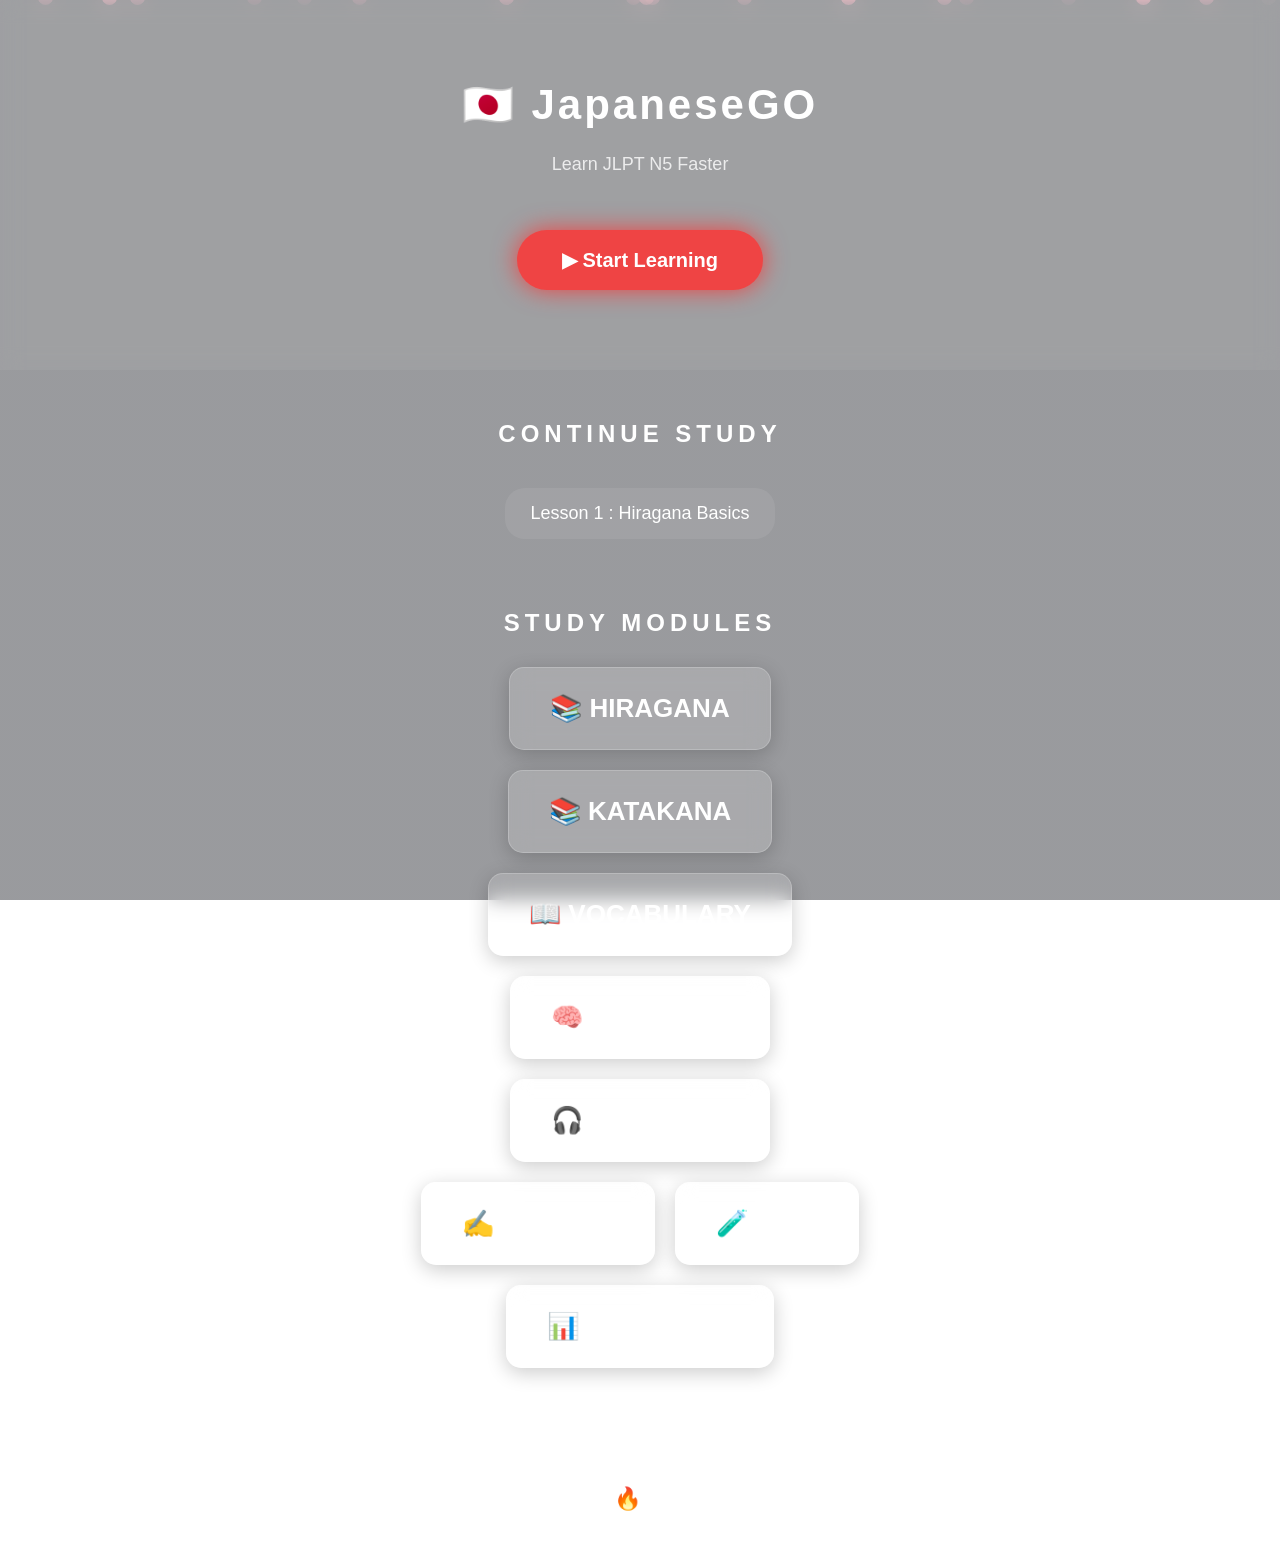
<file: index.html>
<!DOCTYPE html>
<html>
  <head>
<title>JapaneseGO</title>
<link rel="stylesheet" href="style.css">
</head>
<body>
  
 <div class="sakura-container">
<span style="left:10%; animation-delay:0s;"></span>
<span style="left:30%; animation-delay:2s;"></span>
<span style="left:50%; animation-delay:4s;"></span>
<span style="left:70%; animation-delay:1s;"></span>
<span style="left:90%; animation-delay:3s;"></span>
 </div>
  
<header class="hero">
<h1>🇯🇵 JapaneseGO</h1>
<p>Learn JLPT N5 Faster</p>

<a href="hiragana.html" class="start-btn">
▶ Start Learning
</a>
</header>
<h2 class="section-title">CONTINUE STUDY</h2>

<div class="continue">
Lesson 1 : Hiragana Basics
</div>
<h2 class="section-title">STUDY MODULES</h2>
<div class="modules">
<a href="hiragana.html" class="card">📚 HIRAGANA</a>
<a href="katakana.html" class="card">📚 KATAKANA</a>

<a href="vocabulary.html" class="card">📖 VOCABULARY</a>
<a href="grammar.html" class="card">🧠 GRAMMAR</a>

<a href="listening.html" class="card">🎧 LISTENING</a>
<a href="writing.html" class="card">✍ WRITING</a>

<a href="quiz.html" class="card">🧪 QUIZ</a>
<a href="progress.html" class="card">📊 PROGRESS</a>

</div>

<h2 class="section-title">YOUR PROGRESS</h2>

<div class="progress">

XP: <span id="xp">0</span> | 🔥 Streak: 3

<div class="xp-bar">
<div id="xp-fill"></div>
</div>

</div>
</div>
<script src="script.js"></script>

<script>

let xp = localStorage.getItem("xp") || 0

document.getElementById("xp").innerText = xp

let percent = (xp % 100)

document.getElementById("xp-fill").style.width = percent + "%"

function flip(card){
card.classList.toggle("flipped")
}

const sakuraContainer = document.querySelector(".sakura-container")

for(let i=0;i<20;i++){

let sakura=document.createElement("div")
sakura.classList.add("sakura")

sakura.style.left=Math.random()*100+"vw"
sakura.style.animationDuration=(5+Math.random()*5)+"s"
sakura.style.opacity=Math.random()

sakuraContainer.appendChild(sakura)

}

</script>

</body>
</html>
</file>
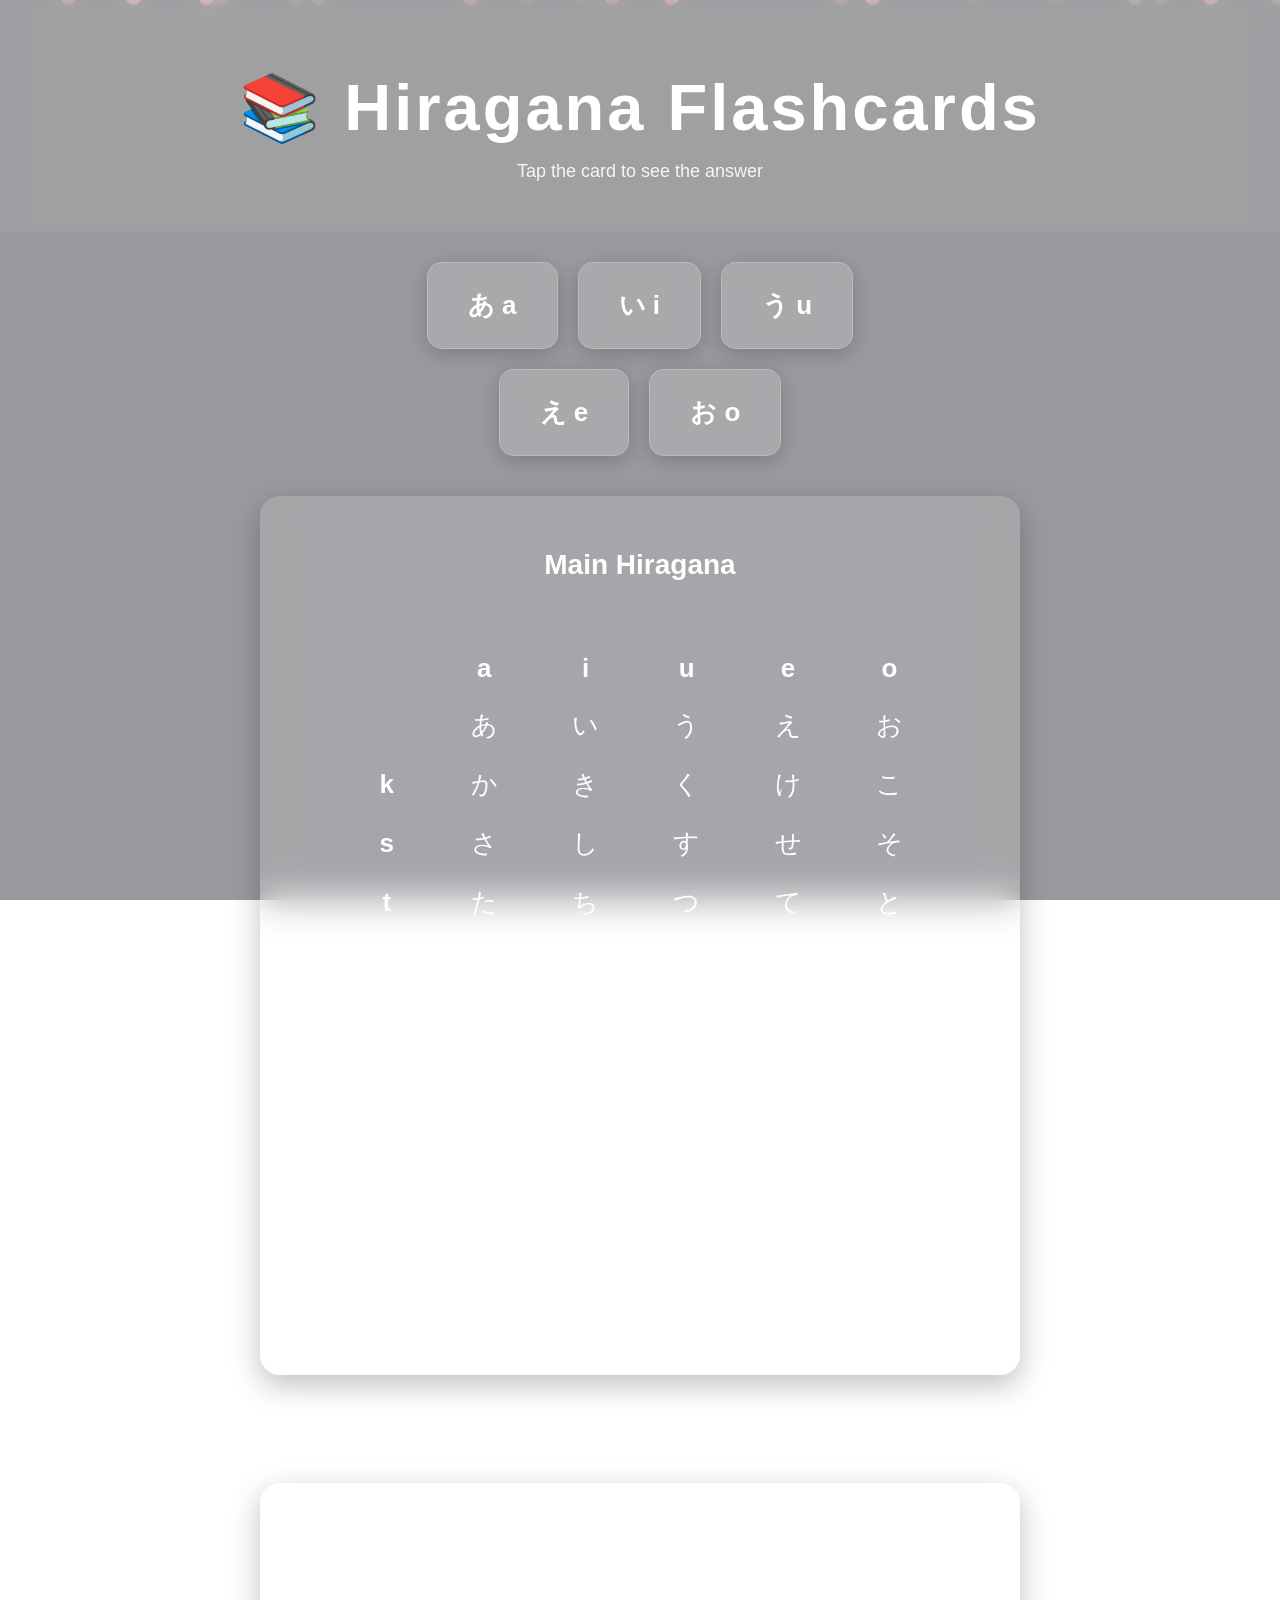
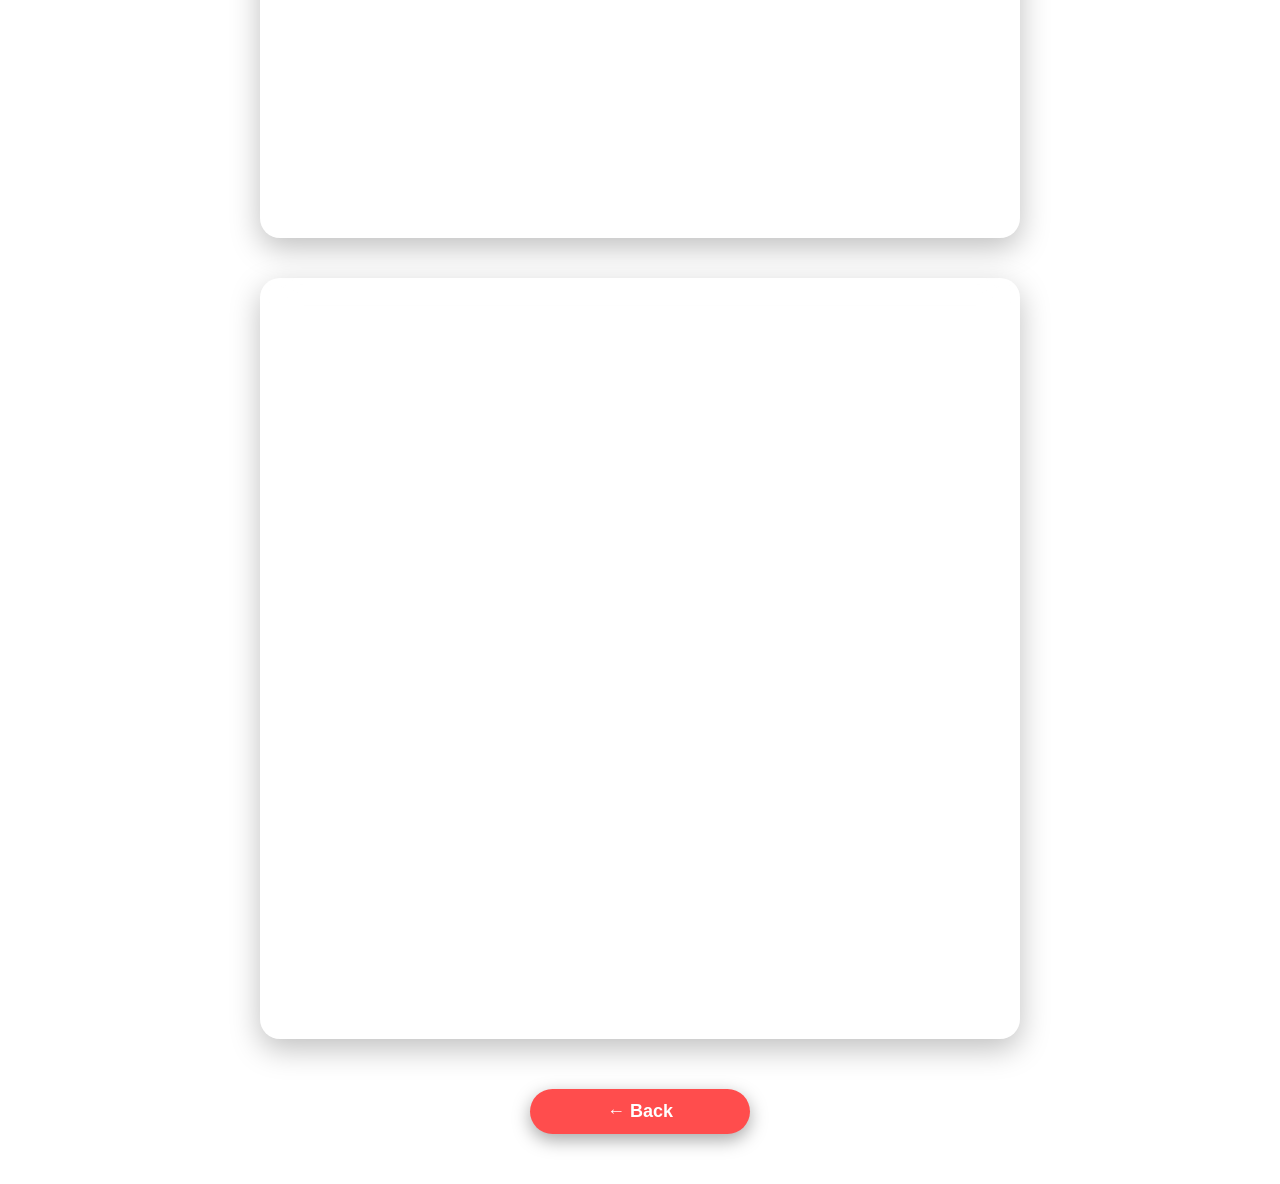
<file: hiragana.html>
<!DOCTYPE html>
<html>

<head>
<title>Hiragana Flashcards</title>
<link rel="stylesheet" href="style.css">
</head>

<body>

<div class="sakura-container">
<span style="left:10%; animation-delay:0s;"></span>
<span style="left:30%; animation-delay:2s;"></span>
<span style="left:50%; animation-delay:4s;"></span>
<span style="left:70%; animation-delay:1s;"></span>
<span style="left:90%; animation-delay:3s;"></span>
</div>

<header>

<h1>📚 Hiragana Flashcards</h1>
<p>Tap the card to see the answer</p>

</header>
<div class="modules">
<div class="card" onclick="flip(this)">
<span class="front">あ</span>
<span class="back">a</span>
</div><div class="card" onclick="flip(this)">
<span class="front">い</span>
<span class="back">i</span>
</div><div class="card" onclick="flip(this)">
<span class="front">う</span>
<span class="back">u</span>
</div><div class="card" onclick="flip(this)">
<span class="front">え</span>
<span class="back">e</span>
</div><div class="card" onclick="flip(this)">
<span class="front">お</span>
<span class="back">o</span>
</div>

</div>
<div class="hiragana-table">

<h2>Main Hiragana</h2>

<table>

<tr>
<th></th>
<th>a</th>
<th>i</th>
<th>u</th>
<th>e</th>
<th>o</th>
</tr>

<tr>
<th></th>
<td>あ</td>
<td>い</td>
<td>う</td>
<td>え</td>
<td>お</td>
</tr>

<tr>
<th>k</th>
<td>か</td>
<td>き</td>
<td>く</td>
<td>け</td>
<td>こ</td>
</tr>

<tr>
<th>s</th>
<td>さ</td>
<td>し</td>
<td>す</td>
<td>せ</td>
<td>そ</td>
</tr>

<tr>
<th>t</th>
<td>た</td>
<td>ち</td>
<td>つ</td>
<td>て</td>
<td>と</td>
</tr>

<tr>
<th>n</th>
<td>な</td>
<td>に</td>
<td>ぬ</td>
<td>ね</td>
<td>の</td>
</tr>

<tr>
<th>h</th>
<td>は</td>
<td>ひ</td>
<td>ふ</td>
<td>へ</td>
<td>ほ</td>
</tr>

<tr>
<th>m</th>
<td>ま</td>
<td>み</td>
<td>む</td>
<td>め</td>
<td>も</td>
</tr>

<tr>
<th>y</th>
<td>や</td>
<td></td>
<td>ゆ</td>
<td></td>
<td>よ</td>
</tr>

<tr>
<th>r</th>
<td>ら</td>
<td>り</td>
<td>る</td>
<td>れ</td>
<td>ろ</td>
</tr>

<tr>
<th>w</th>
<td>わ</td>
<td></td>
<td></td>
<td></td>
<td>を</td>
</tr>

</tr>
<th>n</th>
<td>ん</td>
</tr>
 
</table>
 </div>

<h2>Dakuten / Handakuten</h2>
 
<div class="hiragana-table">
 
<table>
  </div>
<tr>
<th>g</th>
<td>が</td>
<td>ぎ</td>
<td>ぐ</td>
<td>げ</td>
<td>ご</td>
</tr>

<tr>
<th>z</th>
<td>ざ</td>
<td>じ</td>
<td>ず</td>
<td>ぜ</td>
<td>ぞ</td>
</tr>

<tr>
<th>d</th>
<td>だ</td>
<td>ぢ</td>
<td>づ</td>
<td>で</td>
<td>ど</td>
</tr>

<tr>
<th>b</th>
<td>ば</td>
<td>び</td>
<td>ぶ</td>
<td>べ</td>
<td>ぼ</td>
</tr>

<tr>
<th>p</th>
<td>ぱ</td>
<td>ぴ</td>
<td>ぷ</td>
<td>ぺ</td>
<td>ぽ</td>
</tr>

</table>
  </div>

<div class="hiragana-table">

<h2>Combination (Yōon)</h2>

<table>
 </div>
<tr>
<th></th>
<th>ya</th>
<th>yu</th>
<th>yo</th>
</tr>

<tr>
<th>k</th>
<td>きゃ</td>
<td>きゅ</td>
<td>きょ</td>
</tr>

<tr>
<th>g</th>
<td>ぎゃ</td>
<td>ぎゅ</td>
<td>ぎょ</td>
</tr>

<tr>
<th>s</th>
<td>しゃ</td>
<td>しゅ</td>
<td>しょ</td>
</tr>

<tr>
<th>j</th>
<td>じゃ</td>
<td>じゅ</td>
<td>じょ</td>
</tr>

<tr>
<th>t</th>
<td>ちゃ</td>
<td>ちゅ</td>
<td>ちょ</td>
</tr>

<tr>
<th>n</th>
<td>にゃ</td>
<td>にゅ</td>
<td>にょ</td>
</tr>

<tr>
<th>h</th>
<td>ひゃ</td>
<td>ひゅ</td>
<td>ひょ</td>
</tr>

<tr>
<th>m</th>
<td>みゃ</td>
<td>みゅ</td>
<td>みょ</td>
</tr>

<tr>
<th>r</th>
<td>りゃ</td>
<td>りゅ</td>
<td>りょ</td>
</tr>

</table>

  </div>
<a href="index.html" class="back-btn">← Back</a>
 
<script>

document.querySelectorAll("td").forEach(cell => {

cell.addEventListener("click", () => {

let kana = cell.textContent.trim()

if(kana !== ""){

let speech = new SpeechSynthesisUtterance(kana)

speech.lang = "ja-JP"

speech.rate = 0.9

speech.pitch = 1

speechSynthesis.speak(speech)

}

})

})

const sakuraContainer = document.querySelector(".sakura-container");

for(let i=0;i<20;i++){

let sakura=document.createElement("div");
sakura.classList.add("sakura");

sakura.style.left=Math.random()*100+"vw";
sakura.style.animationDuration = (5 + Math.random()*5) + "s";
sakura.style.opacity = Math.random();
 
sakuraContainer.appendChild(sakura);

}

 </script>
 
</body>
</html>
</file>
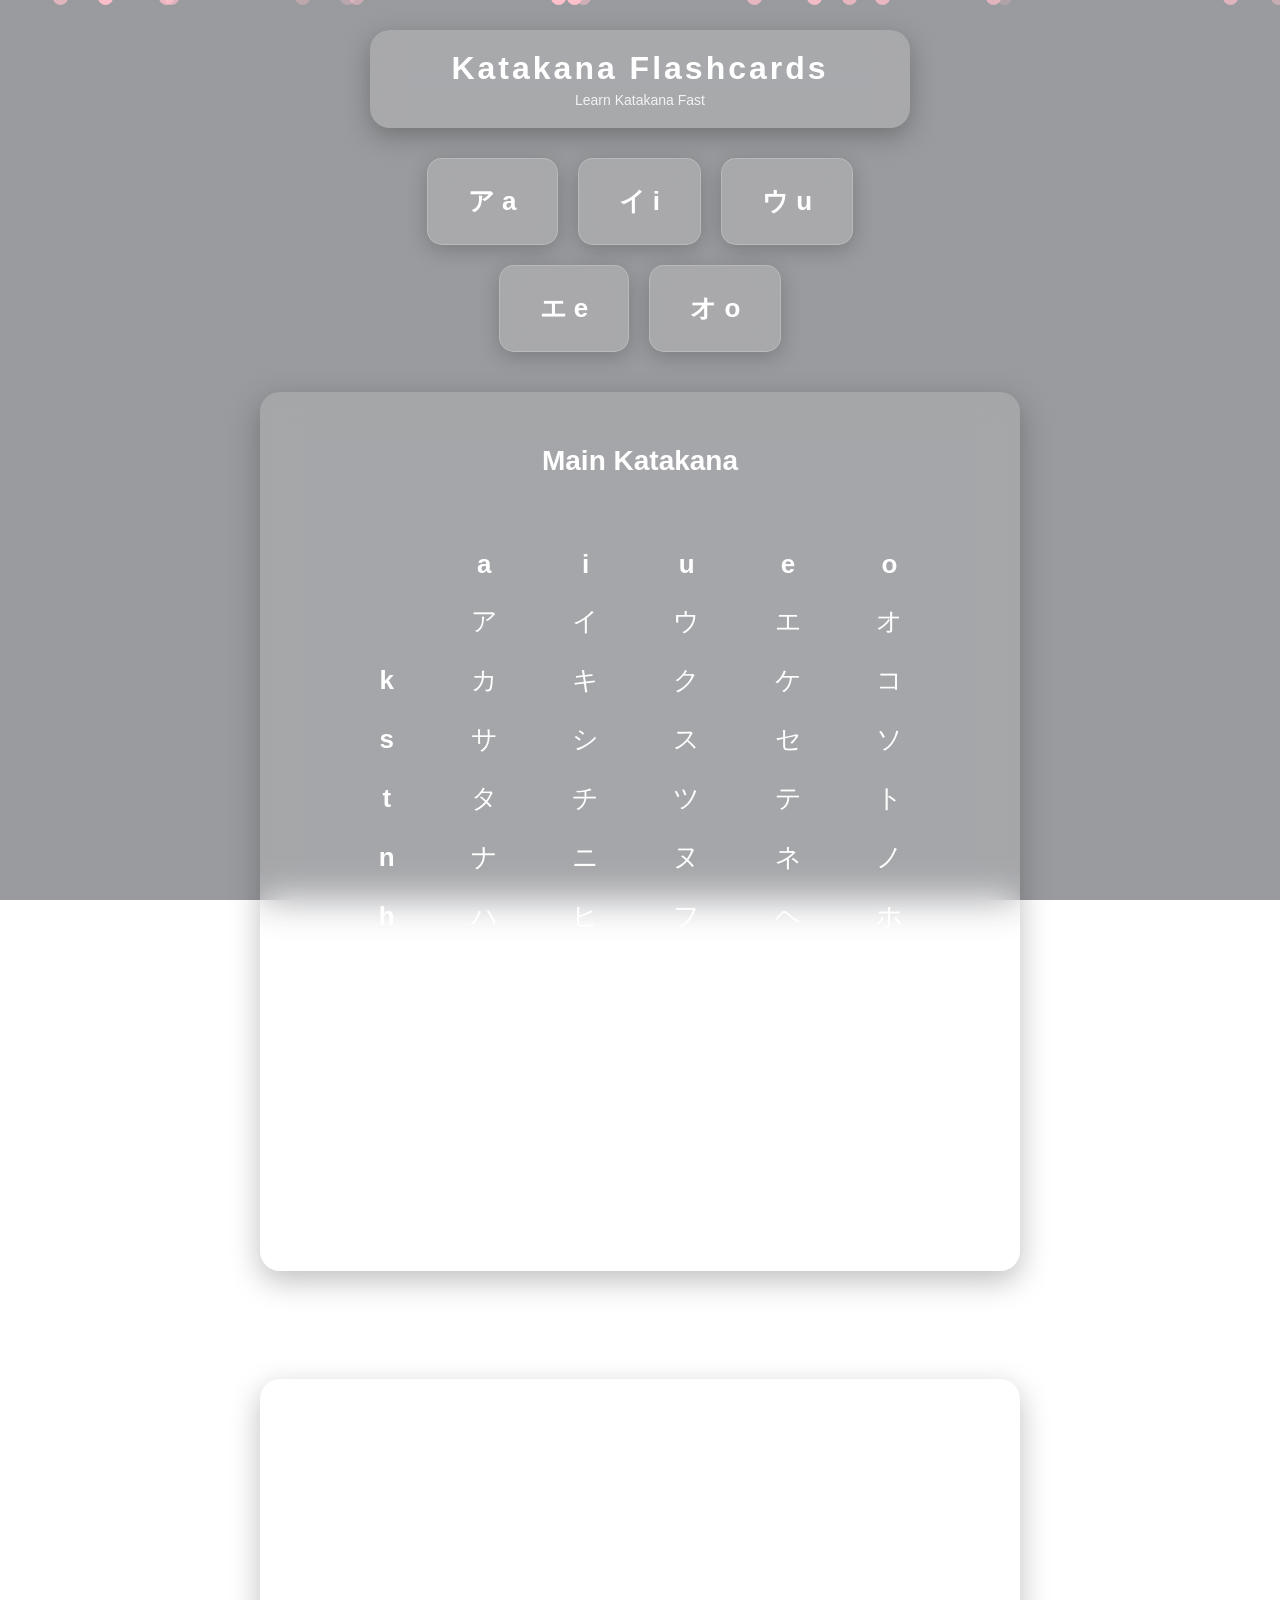
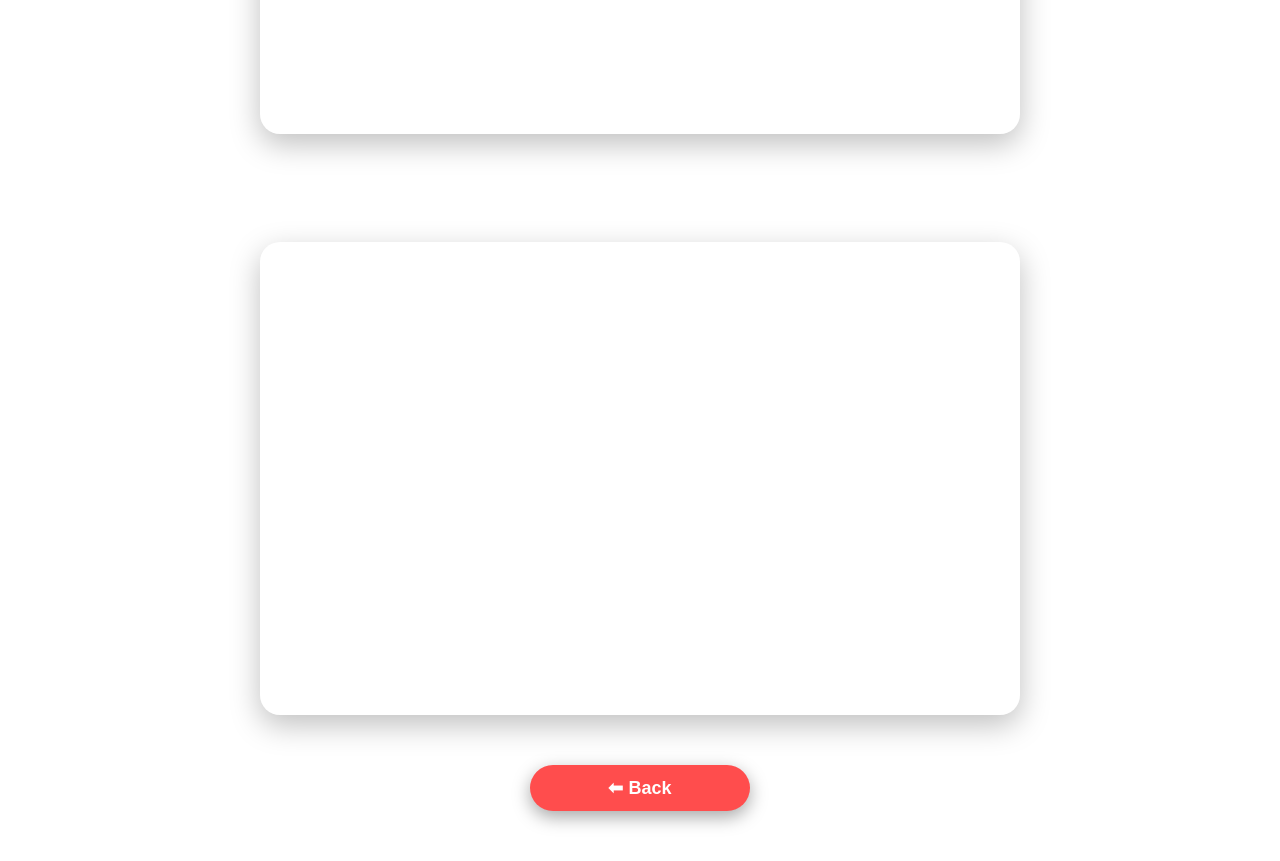
<file: katakana.html>
<!DOCTYPE html>
<html>

<head>
<title>Katakana Flashcards</title>
<link rel="stylesheet" href="style.css">
</head>

<body>
  
<div class="sakura-container">
<span style="left:10%; animation-delay:0s;"></span>
<span style="left:30%; animation-delay:2s;"></span>
<span style="left:50%; animation-delay:4s;"></span>
<span style="left:70%; animation-delay:1s;"></span>
<span style="left:90%; animation-delay:3s;"></span>
</div>
  
<div class="page-title">
<h1>Katakana Flashcards</h1>
<p>Learn Katakana Fast</p>
</div>
<div class="modules">

<div class="card" onclick="flip(this)">
<span class="front">ア</span>
<span class="back">a</span>
</div>

<div class="card" onclick="flip(this)">
<span class="front">イ</span>
<span class="back">i</span>
</div>

<div class="card" onclick="flip(this)">
<span class="front">ウ</span>
<span class="back">u</span>
</div>

<div class="card" onclick="flip(this)">
<span class="front">エ</span>
<span class="back">e</span>
</div>

<div class="card" onclick="flip(this)">
<span class="front">オ</span>
<span class="back">o</span>
</div>

</div>

</div>
<div class="hiragana-table">

<h2>Main Katakana</h2>

<table>
  
<tr>
<th></th>
<th>a</th>
<th>i</th>
<th>u</th>
<th>e</th>
<th>o</th>
</tr>
  
<tr>
<th></th>
<td onclick="playSound('ア')">ア</td>
<td onclick="playSound('イ')">イ</td>
<td onclick="playSound('ウ')">ウ</td>
<td onclick="playSound('エ')">エ</td>
<td onclick="playSound('オ')">オ</td>
</tr>
  
<tr>
<th>k</th>
<td onclick="playSound('カ')">カ</td>
<td onclick="playSound('キ')">キ</td>
<td onclick="playSound('ク')">ク</td>
<td onclick="playSound('ケ')">ケ</td>
<td onclick="playSound('コ')">コ</td>
</tr>

<tr>
<th>s</th>
<td onclick="playSound('サ')">サ</td>
<td onclick="playSound('シ')">シ</td>
<td onclick="playSound('ス')">ス</td>
<td onclick="playSound('セ')">セ</td>
<td onclick="playSound('ソ')">ソ</td>
</tr>

<tr>
<th>t</th>
<td onclick="playSound('タ')">タ</td>
<td onclick="playSound('チ')">チ</td>
<td onclick="playSound('ツ')">ツ</td>
<td onclick="playSound('テ')">テ</td>
<td onclick="playSound('ト')">ト</td>
</tr>

<tr>
<th>n</th>
<td onclick="playSound('ナ')">ナ</td>
<td onclick="playSound('ニ')">ニ</td>
<td onclick="playSound('ヌ')">ヌ</td>
<td onclick="playSound('ネ')">ネ</td>
<td onclick="playSound('ノ')">ノ</td>
</tr>

<tr>
<th>h</th>
<td onclick="playSound('ハ')">ハ</td>
<td onclick="playSound('ヒ')">ヒ</td>
<td onclick="playSound('フ')">フ</td>
<td onclick="playSound('ヘ')">ヘ</td>
<td onclick="playSound('ホ')">ホ</td>
</tr>

<tr>
<th>m</th>
<td onclick="playSound('マ')">マ</td>
<td onclick="playSound('ミ')">ミ</td>
<td onclick="playSound('ム')">ム</td>
<td onclick="playSound('メ')">メ</td>
<td onclick="playSound('モ')">モ</td>
</tr>

<tr>
<th>y</th>
<td onclick="playSound('ヤ')">ヤ</td>
<td></td>
<td onclick="playSound('ユ')">ユ</td>
<td></td>
<td onclick="playSound('ヨ')">ヨ</td>
</tr>

<tr>
<th>r</th>
<td onclick="playSound('ラ')">ラ</td>
<td onclick="playSound('リ')">リ</td>
<td onclick="playSound('ル')">ル</td>
<td onclick="playSound('レ')">レ</td>
<td onclick="playSound('ロ')">ロ</td>
</tr>

<tr>
<th>w</th>
<td onclick="playSound('ワ')">ワ</td>
<td></td>
<td></td>
<td></td>
<td onclick="playSound('ヲ')">ヲ</td>
</tr>

<tr>
<th>n</th>
<td onclick="playSound('ン')">ン</td>
</tr>

</table>
  </div>
  
<h2>Dakuten / Handakuten</h2>

<div class="hiragana-table">

<table>

<tr>
<th>g</th>
<td onclick="playSound('ガ')">ガ</td>
<td onclick="playSound('ギ')">ギ</td>
<td onclick="playSound('グ')">グ</td>
<td onclick="playSound('ゲ')">ゲ</td>
<td onclick="playSound('ゴ')">ゴ</td>
</tr>

<tr>
<th>z</th>
<td onclick="playSound('ザ')">ザ</td>
<td onclick="playSound('ジ')">ジ</td>
<td onclick="playSound('ズ')">ズ</td>
<td onclick="playSound('ゼ')">ゼ</td>
<td onclick="playSound('ゾ')">ゾ</td>
</tr>

<tr>
<th>d</th>
<td onclick="playSound('ダ')">ダ</td>
<td onclick="playSound('ヂ')">ヂ</td>
<td onclick="playSound('ヅ')">ヅ</td>
<td onclick="playSound('デ')">デ</td>
<td onclick="playSound('ド')">ド</td>
</tr>

<tr>
<th>b</th>
<td onclick="playSound('バ')">バ</td>
<td onclick="playSound('ビ')">ビ</td>
<td onclick="playSound('ブ')">ブ</td>
<td onclick="playSound('ベ')">ベ</td>
<td onclick="playSound('ボ')">ボ</td>
</tr>

<tr>
<th>p</th>
<td onclick="playSound('パ')">パ</td>
<td onclick="playSound('ピ')">ピ</td>
<td onclick="playSound('プ')">プ</td>
<td onclick="playSound('ペ')">ペ</td>
<td onclick="playSound('ポ')">ポ</td>
</tr>

</table>
  </div>
  <h2>Combination (Yōon)</h2>

<div class="hiragana-table">

<table>

<tr>
<th>ky</th>
<td onclick="playSound('キャ')">キャ</td>
<td onclick="playSound('キュ')">キュ</td>
<td onclick="playSound('キョ')">キョ</td>
</tr>

<tr>
<th>sh</th>
<td onclick="playSound('シャ')">シャ</td>
<td onclick="playSound('シュ')">シュ</td>
<td onclick="playSound('ショ')">ショ</td>
</tr>

<tr>
<th>ch</th>
<td onclick="playSound('チャ')">チャ</td>
<td onclick="playSound('チュ')">チュ</td>
<td onclick="playSound('チョ')">チョ</td>
</tr>

<tr>
<th>ny</th>
<td onclick="playSound('ニャ')">ニャ</td>
<td onclick="playSound('ニュ')">ニュ</td>
<td onclick="playSound('ニョ')">ニョ</td>
</tr>

<tr>
<th>hy</th>
<td onclick="playSound('ヒャ')">ヒャ</td>
<td onclick="playSound('ヒュ')">ヒュ</td>
<td onclick="playSound('ヒョ')">ヒョ</td>
</tr>

<tr>
<th>my</th>
<td onclick="playSound('ミャ')">ミャ</td>
<td onclick="playSound('ミュ')">ミュ</td>
<td onclick="playSound('ミョ')">ミョ</td>
</tr>

<tr>
<th>ry</th>
<td onclick="playSound('リャ')">リャ</td>
<td onclick="playSound('リュ')">リュ</td>
<td onclick="playSound('リョ')">リョ</td>
</tr>

</table>
 </div>
  <div class="back-btn">
<a href="index.html">⬅ Back</a>
  </div>
  
<script>
function playSound(kana){

let msg = new SpeechSynthesisUtterance(kana)
msg.lang = "ja-JP"

let voices = speechSynthesis.getVoices()
msg.voice = voices.find(v => v.lang === "ja-JP")

speechSynthesis.cancel()
speechSynthesis.speak(msg)

 }

function flip(card){
card.classList.toggle("flipped")
}
  const sakuraContainer = document.querySelector(".sakura-container");

for(let i=0;i<20;i++){

let sakura=document.createElement("div");
sakura.classList.add("sakura");

sakura.style.left=Math.random()*100+"vw";
sakura.style.animationDuration=(5+Math.random()*5)+"s";
sakura.style.opacity=Math.random();

sakuraContainer.appendChild(sakura);

  }
</script>
</file>
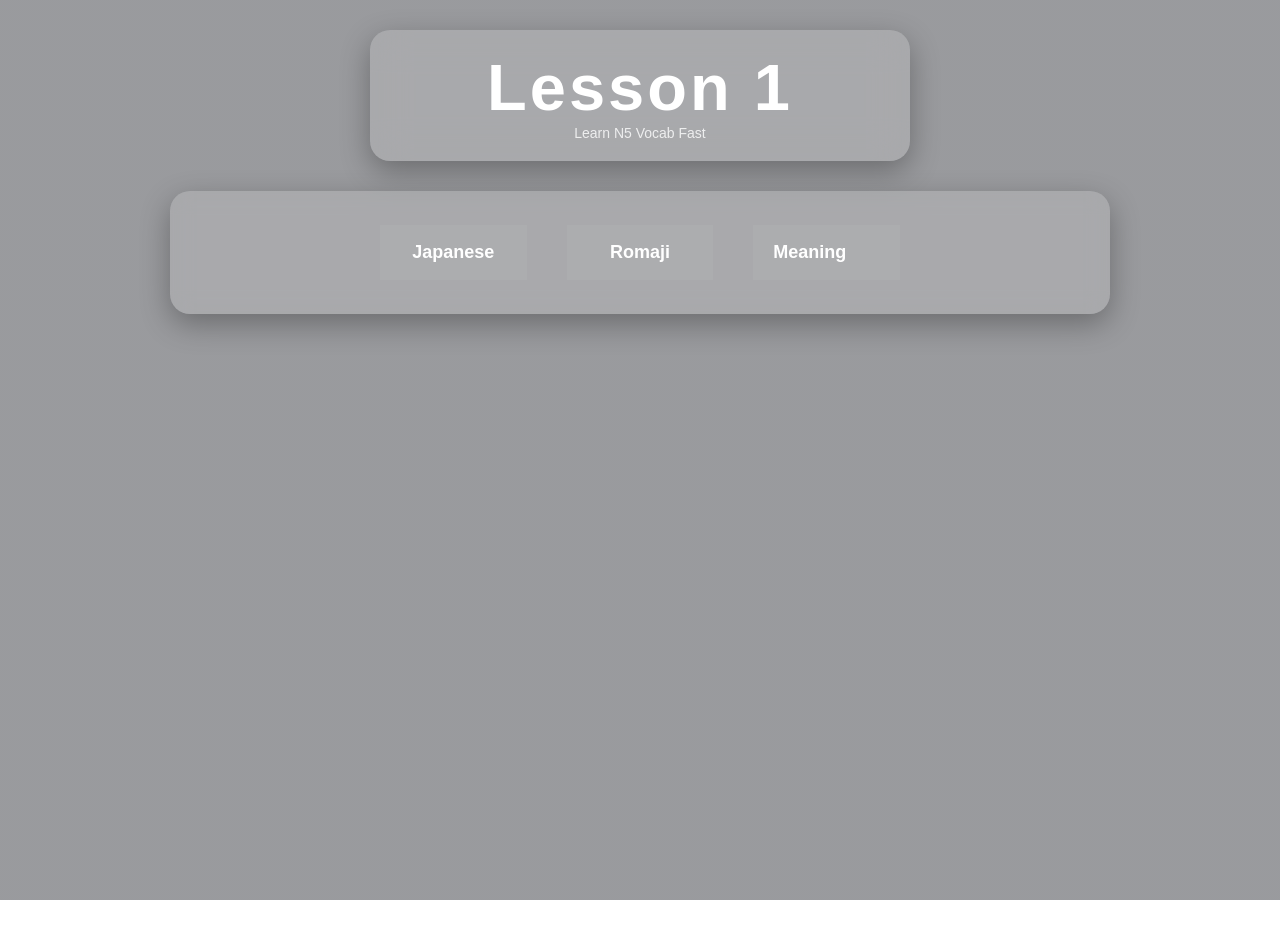
<file: lesson.html>
<!DOCTYPE html>
<html>

<head>
<title>Vocabulary Lesson</title>
<link rel="stylesheet" href="style.css">
</head>

<body>

<div class="lesson-header">
<h1 id="lesson-title">Lesson</h1>
<p>Learn N5 Vocab Fast</p>
</div>

<div class="vocab-container">

<table id="vocab-table">

<tr>
<th>Japanese</th>
<th>Romaji</th>
<th>Meaning</th>
</tr>
</table>

</div>

<script src="vocab.js"></script>

<script>

const params = new URLSearchParams(window.location.search)
const lessonName = params.get("lesson") || "lesson1"

document.getElementById("lesson-title").innerText =
lessonName.replace("lesson","Lesson ")

let lesson = vocabulary[lessonName]

if(!lesson){
console.error("Lesson not found:", lessonName)
lesson = {main:[],extra:[]}
}

const mainTable = document.getElementById("vocab-table")

;(lesson.main || []).forEach(word => {

let row = document.createElement("tr")

row.innerHTML = `
<td onclick="speak('${word.jp}')">${word.jp}</td>
<td>${word.romaji}</td>
<td>${word.en}</td>
`

mainTable.appendChild(row)

})

function speak(text){

let speech = new SpeechSynthesisUtterance(text)

speech.lang = "ja-JP"
speech.rate = 0.9

speechSynthesis.speak(speech)

}

</script>
</file>
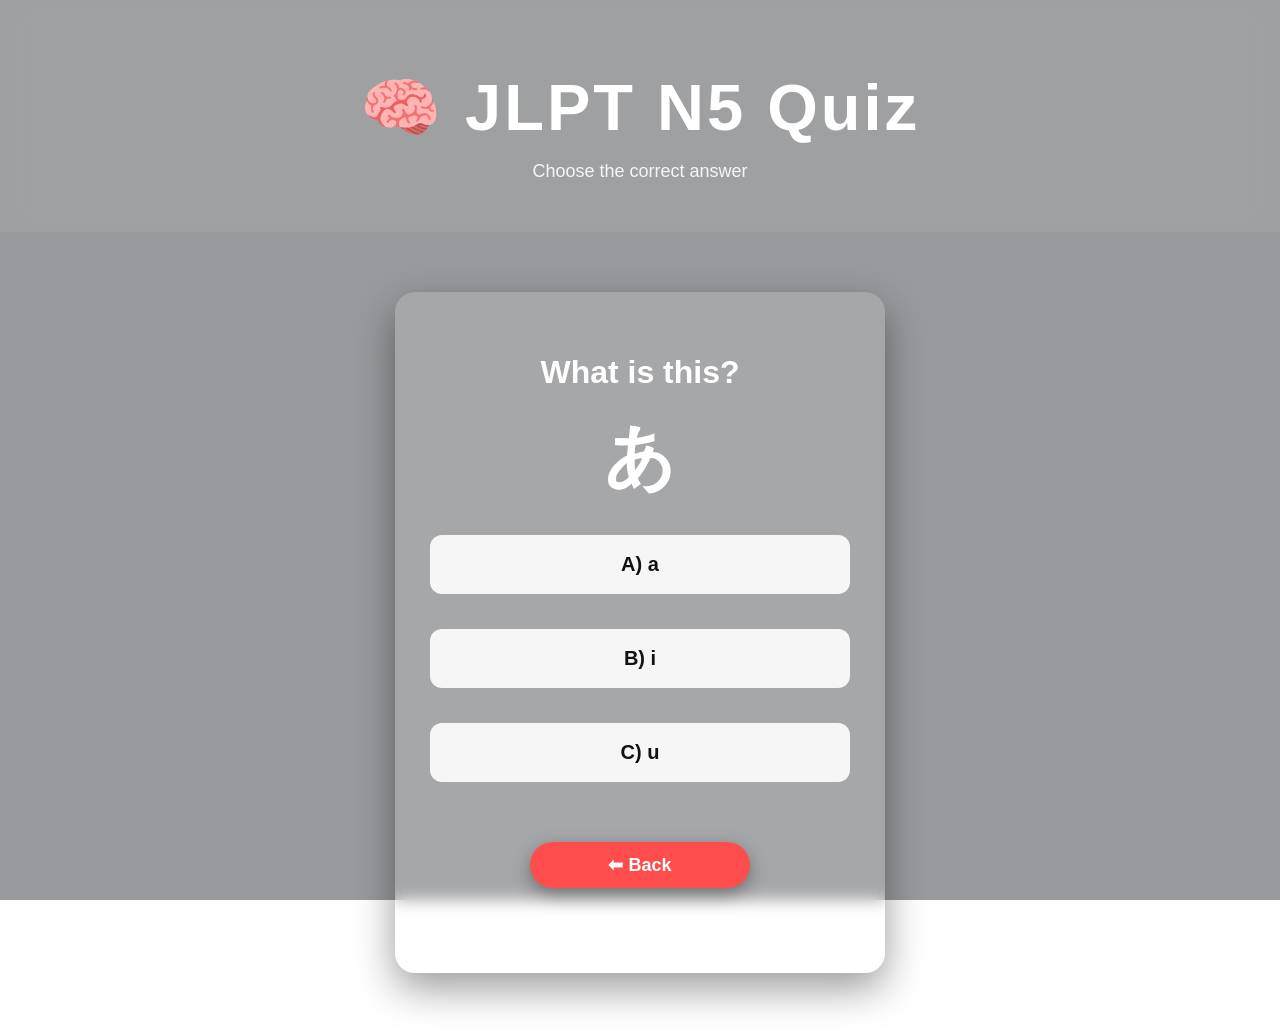
<file: quiz.html>
<!DOCTYPE html>
<html>

<head>
<title>Quiz - JapaneseGO</title>
<link rel="stylesheet" href="style.css">
</head>

<body>

<header>
<h1>🧠 JLPT N5 Quiz</h1>
<p>Choose the correct answer</p>
</header>

<div class="quiz-card">

<h2 id="question">What is this?</h2>

<div class="japanese">あ</div>

<div class="options">
<button onclick="checkAnswer('a')">A) a</button>
<button onclick="checkAnswer('i')">B) i</button>
<button onclick="checkAnswer('u')">C) u</button>
</div>

<p id="result"></p>

<a href="index.html" class="back-btn">⬅ Back</a>

</div>

<script>

let xp = 120

function checkAnswer(answer){

if(answer === "a"){
document.getElementById("result").innerHTML="✅ Correct! +10 XP"
xp += 10
}
else{
document.getElementById("result").innerHTML="❌ Wrong answer"
}

}

<script>

let xp = localStorage.getItem("xp") || 0
let questions = [
{
question:"What is this?",
japanese:"あ",
options:["a","i","u"],
correct:"a"
},
{
question:"What is this?",
japanese:"い",
options:["a","i","e"],
correct:"i"
},
{
question:"What is this?",
japanese:"う",
options:["o","u","a"],
correct:"u"
}
]

let current = 0

function loadQuestion(){

document.getElementById("question").innerText =
questions[current].question

document.querySelector(".japanese").innerText =
questions[current].japanese

let buttons = document.querySelectorAll(".options button")

buttons[0].innerText = "A) " + questions[current].options[0]
buttons[1].innerText = "B) " + questions[current].options[1]
buttons[2].innerText = "C) " + questions[current].options[2]

}

function checkAnswer(answer){

if(answer === questions[current].correct){
document.getElementById("result").innerHTML = "✅ Correct +10 XP"
xp += 10
localStorage.setItem("xp", xp)
}else{
document.getElementById("result").innerHTML = "❌ Wrong"
}

current++

if(current < questions.length){

setTimeout(()=>{
document.getElementById("result").innerHTML=""
loadQuestion()
},1000)

}else{

document.getElementById("question").innerHTML="Quiz Finished 🎉"
document.querySelector(".japanese").innerHTML=""
document.querySelector(".options").innerHTML="Score XP: "+xp

}

}

loadQuestion()

</script>

</body>
</html>
</file>
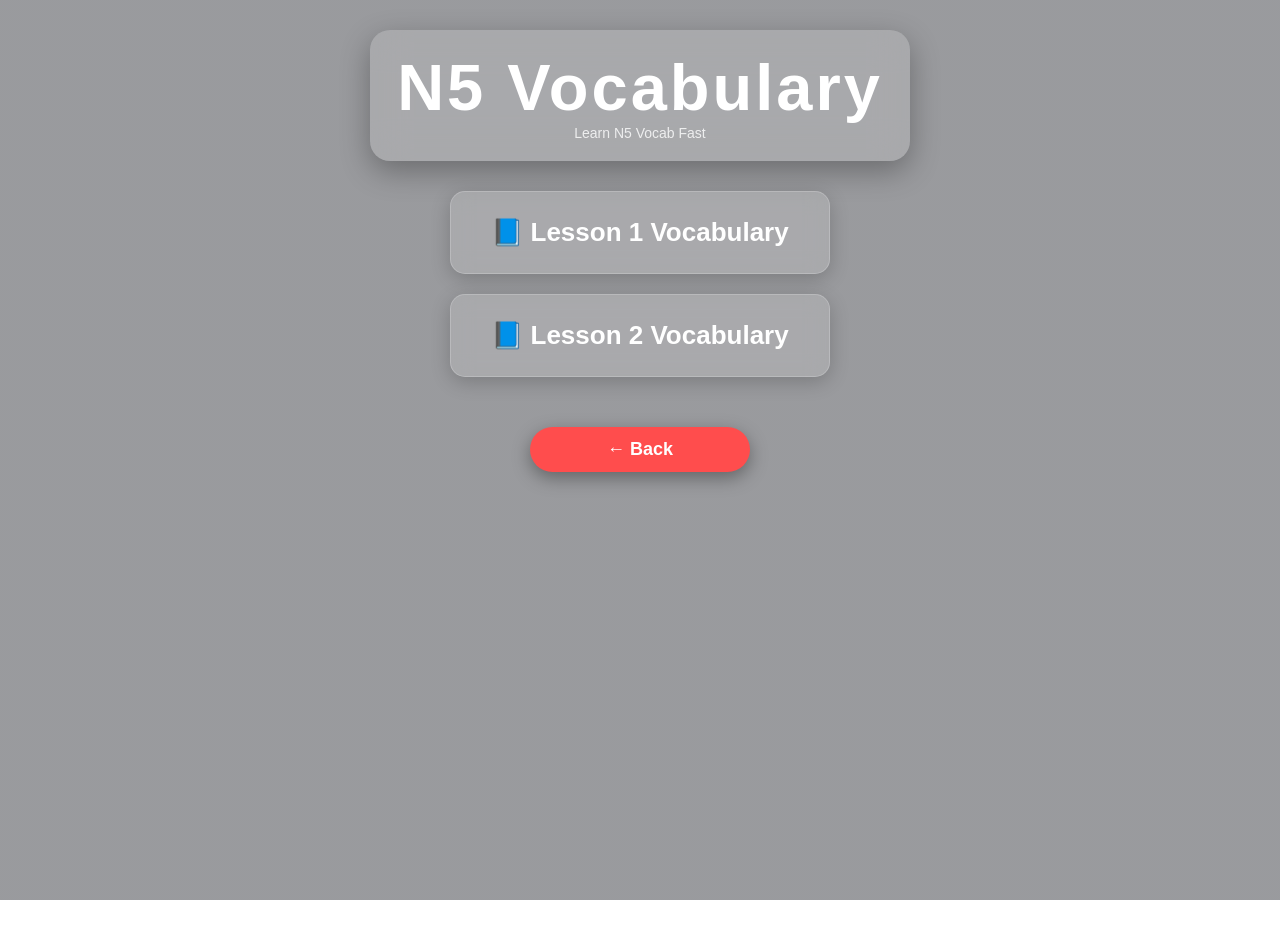
<file: vocabulary.html>
<!DOCTYPE html>
<html>

<head>
<title>N5 Vocabulary</title>
<link rel="stylesheet" href="style.css">
</head>

<body>

<div class="lesson-header">
<h1>N5 Vocabulary</h1>
<p>Learn N5 Vocab Fast</p>
</div>

<div class="modules">

<a href="lesson.html?lesson=lesson1" class="card">
📘 Lesson 1 Vocabulary
</a>
  
<a href="lesson.html?lesson=lesson2" class="card">
📘 Lesson 2 Vocabulary
</a>
  
</div>

<div class="back-btn">
<a href="index.html">← Back</a>
</div>
  
</body>
</html>
</file>
<file: style.css>
:root{

--bg-overlay: rgba(255,255,255,0.12);
--glass: rgba(255,255,255,0.15);
--text-color: white;

}
body{
margin:0;
font-family:Arial, sans-serif;
color:white;
text-align:center;

/* Japanese deep blue theme */
background:
background-image:url("https://images.unsplash.com/photo-1493976040374-85c8e12f0c0e");
background-size:cover;
background-position:center;
background-attachment:fixed;
  
min-height:100vh
}

body::before{
content:"";
position:fixed;
top:0;
left:0;
width:100%;
height:100%;
background:rgba(0,0,0,0.20);
z-index:-1;
}

/* Header */
header{
background:rgba(255,255,255,0.05);
backdrop-filter:blur(10px);
display:flex;
flex-direction:column;
align-items:center;
justify-content:center;
padding-top:70px;
padding-bottom:50px;
gap:15px;
}

h1{
font-size:65px;
letter-spacing:3px;
margin:0;
font-weight:700;
}

p{
font-size:18px;
opacity:0.9;
margin:0;
}

/* Start button */
.start-btn{
display:inline-block;
padding:18px 45px;
font-size:20px;
font-weight:bold;
background:#ef4444;
border-radius:40px;
color:white;
text-decoration:none;
box-shadow:0 0 25px #ef4444;
transition:0.3s;
margin-top:10px;
}

.start-btn:hover{
transform:scale(1.08);
box-shadow:0 0 40px #ef4444;
}

/* Section titles */
.section-title{
margin-top:50px;
font-size:24px;
letter-spacing:5px;
font-weight:bold;
}

/* Continue card */
.continue{
margin:20px auto;
font-size:18px;
}

/* Cards grid */
.modules{
display:grid;
grid-template-columns:repeat(2,220px);
justify-content:center;
gap:30px;
margin-top:70px;
}
/* Cards */
.card{
background:rgba(255,255,255,0.08);
padding:30px;
border-radius:20px;
font-size:20px;
font-weight:bold;
cursor:pointer;
backdrop-filter:blur(10px);
transition:0.3s;
box-shadow:0 10px 25px rgba(0,0,0,0.3);
transform:translateY(0);
}

.card:hover{
transform:translateY(-8px) scale(1.05);
background:#ef4444;
}

/* Progress */
.progress{
margin-top:40px;
font-size:22px;
font-weight:bold;
  }
.sakura{
position:fixed;
top:0;
left:0;
width:100%;
height:100%;
pointer-events:none;
overflow:hidden;
}

.sakura span{
position:absolute;
display:block;
width:15px;
height:15px;
background:pink;
border-radius:50%;
opacity:0.8;
animation:fall 10s linear infinite;
}

@keyframes fall{
0%{
transform:translateY(-100px) translateX(0);
}
100%{
transform:translateY(100vh) translateX(100px);
}
}
a{
text-decoration:none;
color:white;
  }
.continue{
background:rgba(255,255,255,0.08);
padding:15px 25px;
border-radius:20px;
display:inline-block;
margin-top:20px;
}
.back-btn{
display:block;
margin:50px auto;
width:160px;
text-align:center;
padding:15px;
border-radius:40px;
background:#ef4444;
color:white;
font-weight:bold;
font-size:18px;
box-shadow:0 0 25px #ef4444;
transition:0.3s;
}

.back-btn:hover{
transform:scale(1.1);
  }
.hero{
padding:80px 20px;
text-align:center;
}
body{
margin:0;
font-family:Arial, sans-serif;
color:white;
text-align:center;

background:
linear-gradient(rgba(2,6,23,0.25), rgba(2,6,23,0.25)),
url("https://images.unsplash.com/photo-1493976040374-85c8e12f0c0e");

background-size:cover;
background-position:center;
background-attachment:fixed;

min-height:100vh;
}

.hero h1{
font-size:42px;
margin-bottom:10px;
}

.hero p{
font-size:18px;
opacity:0.8;
margin-bottom:30px;
  }
#question{
font-size:32px;
font-weight:bold;
margin-bottom:20px;
}

#result{
font-size:20px;
font-weight:bold;
margin-top:15px;
}

.japanese{
font-size:70px;
font-weight:bold;
margin:20px 0;
  }
.quiz-card{
width:320px;
margin:40px auto;
padding:30px;

background:rgba(255,255,255,0.08);
backdrop-filter:blur(10px);

border-radius:20px;
box-shadow:0 10px 25px rgba(0,0,0,0.4);
}

#question{
font-size:32px;
font-weight:bold;
margin-bottom:20px;
}

.japanese{
font-size:70px;
font-weight:bold;
margin:20px 0;
}

.options button{
display:block;
width:100%;
margin:10px 0;
padding:14px;

border:none;
border-radius:12px;

font-size:18px;
font-weight:bold;

cursor:pointer;

background:rgba(255,255,255,0.15);
color:white;
}

.options button:hover{
background:#ef4444;
}

#result{
font-size:22px;
font-weight:bold;
margin-top:15px;
  }
.quiz-card{
width:90%;
max-width:420px;
margin:60px auto;
padding:35px;

background:rgba(255,255,255,0.12);
backdrop-filter:blur(8px);

border-radius:20px;
box-shadow:0 15px 40px rgba(0,0,0,0.4);

text-align:center;
}
.options{
display:flex;
flex-direction:column;
gap:15px;
}

.options button{
width:100%;
padding:18px;

font-size:20px;
font-weight:bold;

border:none;
border-radius:12px;

background:rgba(255,255,255,0.9);
color:#111;

cursor:pointer;
transition:0.2s;
}

.options button:hover{
background:#ef4444;
color:white;
  }
.xp-bar{
width:250px;
height:14px;
background:rgba(255,255,255,0.2);
border-radius:10px;
margin:10px auto;
overflow:hidden;
}

#xp-fill{
height:100%;
width:0%;
background:#22c55e;
border-radius:10px;
transition:width 0.5s;
}
.hiragana-table{
width:90%;
max-width:700px;
margin:40px auto;
padding:25px;

background: var(--glass);
backdrop-filter:blur(10px);

border-radius:20px;
box-shadow:0 10px 40px rgba(0,0,0,0.4);
}

.hiragana-table h2{
margin-bottom:20px;
font-size:28px;
}

.hiragana-table table{
width:100%;
border-collapse:collapse;
}

.hiragana-table th,
.hiragana-table td{
padding:12px;
font-size:26px;
text-align:center;
}

.hiragana-table{
width:90%;
max-width:700px;
margin:40px auto;
padding:30px;

background: rgba(255,255,255,0.12);

backdrop-filter: blur(10px);
-webkit-backdrop-filter: blur(10px);

border-radius:20px;

box-shadow:0 15px 40px rgba(0,0,0,0.35);
  }
.hiragana-table:first-of-type{
background: rgba(0,0,0,0.35);
}
.hiragana-table:first-of-type{
background: rgba(0,0,0,0.35);
box-shadow:0 20px 60px rgba(0,0,0,0.6);
}
.hiragana-table td:hover{
background:rgba(255,255,255,0.25);
transform:scale(1.1);
transition:0.2s;
cursor:pointer;
  }
.hiragana-table td:active{
transform:scale(0.9);
}

td{
cursor:pointer;
transition:all 0.2s ease;
}

td:hover{
background:rgba(255,255,255,0.1);
}

td:active{
transform:scale(0.92);
background:rgba(255,255,255,0.15);
box-shadow:0 4px 15px rgba(0,0,0,0.25);
}

table{
width:100%;
max-width:600px;
margin:auto;
border-collapse:separate;
border-spacing:10px;
text-align:center;
}

td,th{
padding:8px 12px;
}
.hiragana-table{
display:flex;
flex-direction:column;
align-items:center;
gap:40px;
}
.hiragana-table{
background:rgba(255,255,255,0.12);
backdrop-filter:blur(18px);
border-radius:20px;
padding:30px;
margin:40px auto;
width:90%;
max-width:700px;
box-shadow:0 10px 30px rgba(0,0,0,0.25);
  }
td{
position:relative;
overflow:hidden;
cursor:pointer;
}

td::after{
content:"";
position:absolute;
width:10px;
height:10px;
background:rgba(255,255,255,0.5);
border-radius:50%;
transform:scale(0);
opacity:0;
transition:transform 0.5s, opacity 1s;
}

td:active::after{
transform:scale(8);
opacity:1;
  }
.modules{
display:flex;
flex-wrap:wrap;
justify-content:center;
gap:20px;
margin:30px auto;
max-width:400px;
}

.card{
background: var(--glass);
backdrop-filter:blur(10px);
border-radius:15px;
padding:18px 35px;
font-size:22px;
color:white;
box-shadow:0 5px 20px rgba(0,0,0,0.2);
border:1px solid rgba(255,255,255,0.2);
cursor:pointer;
transition:0.3s;
}

.card:hover{
transform:translateY(-5px);
  }
.page-title{
background: var(--glass);
backdrop-filter: blur(15px);
border-radius:20px;
padding:20px;
width:85%;
max-width:500px;
margin:30px auto;
text-align:center;
box-shadow:0 8px 25px rgba(0,0,0,0.25);
}

.page-title h1{
margin:0;
font-size:32px;
}

.page-title p{
margin-top:5px;
font-size:14px;
opacity:0.85;
}
/* MOBILE */
@media (max-width:600px){

.modules{
gap:15px;
max-width:300px;
}

.card{
padding:15px 25px;
font-size:18px;
}

.hiragana-table{
padding:20px;
width:95%;
}

table{
font-size:18px;
}

}


/* TABLET */

@media (min-width:601px) and (max-width:1000px){

table{
font-size:22px;
}

.hiragana-table{
max-width:800px;
}

}


/* LAPTOP / DESKTOP */

@media (min-width:1001px){

table{
font-size:26px;
}

.modules{
max-width:500px;
}

.card{
font-size:26px;
padding:25px 40px;
}

  }
@media (prefers-color-scheme: dark){

:root{

--bg-overlay: rgba(0,0,0,0.35);
--glass: rgba(0,0,0,0.45);
--text-color: #f2f2f2;

}

  }
.sakura-container{
position:fixed;
top:0;
left:0;
width:100%;
height:100%;
pointer-events:none;
overflow:hidden;
z-index:-1;
}

.sakura{
position:absolute;
top:-10px;
width:15px;
height:15px;
background:pink;
border-radius:50%;
opacity:0.8;
animation:fall linear infinite;
}

@keyframes fall{
0%{
transform:translateY(0) rotate(0deg);
}
100%{
transform:translateY(100vh) rotate(360deg);
}
  }
/* lesson header */

.lesson-header{
background: rgba(255,255,255,0.15);
backdrop-filter: blur(18px);
padding:20px;
border-radius:20px;
width:90%;
max-width:500px;
margin:30px auto;
text-align:center;
color:white;
box-shadow:0 10px 30px rgba(0,0,0,0.3);
}

.lesson-header p{
font-size:14px;
opacity:0.8;
}

/* vocabulary container */

.vocab-container{
background: rgba(255,255,255,0.15);
backdrop-filter: blur(20px);
padding:25px;
border-radius:20px;
width:90%;
max-width:700px;
margin:auto;
box-shadow:0 10px 30px rgba(0,0,0,0.3);
}

/* table styling */

#vocab-table{
width:100%;
color:white;
border-collapse:separate;
border-spacing:15px;
text-align:center;
}

#vocab-table th{
font-size:22px;
padding:10px;
}

#vocab-table td{
font-size:20px;
padding:12px;
}

#vocab-table td:first-child{
font-size:24px;
font-weight:bold;
  }

#vocab-table td:nth-child(2),
#extra-table td:nth-child(2){
font-size:20px;
font-weight:600;
}

#vocab-table td:nth-child(3),
#extra-table td:nth-child(3){
font-size:20px;
}

.back-wrapper{
width:100%;
display:flex;
justify-content:center;
margin-top:40px;
margin-bottom:60px;
}

.back-btn{
background:#ff4d4d;
color:white;
padding:12px 30px;
border-radius:30px;
text-decoration:none;
font-size:18px;
font-weight:600;
box-shadow:0 6px 18px rgba(0,0,0,0.35);
}

.vocab-container{

background: rgba(255,255,255,0.15);
backdrop-filter: blur(10px);
border-radius:20px;
padding:20px;
margin:30px auto;
max-width:900px;

}

table{
width:100%;
color:white;
border-collapse:collapse;
}

td,th{
padding:12px;
text-align:center;
}

td{
cursor:pointer;
}

td{
white-space: nowrap;
font-size: 18px;
}

table{
width:100%;
table-layout: auto;
}

/* VOCAB TABLE FIX */

#vocab-table {
width: 100%;
table-layout: fixed;
}

#vocab-table th,
#vocab-table td {
padding: 12px;
text-align: center;
vertical-align: middle;
}

/* Japanese column */
#vocab-table td:nth-child(1){
width: 30%;
white-space: nowrap;
}

/* Romaji column */
#vocab-table td:nth-child(2){
width: 30%;
white-space: nowrap;
}

/* Meaning column */
#vocab-table td:nth-child(3){
width: 40%;
word-break: break-word;
}

/* VOCAB TABLE ALIGN FIX */

#vocab-table{
width:100%;
border-collapse:collapse;
table-layout:fixed;
}

#vocab-table th{
font-size:18px;
padding:12px;
text-align:center;
}

#vocab-table td{
padding:10px;
text-align:center;
font-size:16px;
}

/* Japanese column */
#vocab-table td:nth-child(1){
width:28%;
white-space:nowrap;
}

/* Romaji column */
#vocab-table td:nth-child(2){
width:32%;
white-space:nowrap;
}

/* Meaning column */
#vocab-table td:nth-child(3){
width:40%;
text-align:left;
padding-left:20px;
word-break:break-word;
}

/* VOCAB TABLE SPACING FIX */

#vocab-table th{
padding:16px 10px;
font-size:18px;
}

#vocab-table td{
padding:14px 10px;
font-size:17px;
line-height:1.8;
}

/* row gap effect */
#vocab-table tr{
border-bottom:1px solid rgba(255,255,255,0.08);
}

/* hover effect (optional but nice) */
#vocab-table tr:hover{
background:rgba(255,255,255,0.05);
}

/* ===== VOCAB TABLE SPACING FIX ===== */

.vocab-container table{
width:100%;
border-collapse:separate;
border-spacing:0 14px;   /* rows ke beech gap */
}

.vocab-container th{
padding:14px;
font-size:18px;
text-align:center;
}

.vocab-container td{
padding:16px 10px;
font-size:17px;
text-align:center;
line-height:1.8;
}

.vocab-container tr{
background:rgba(255,255,255,0.04);
border-radius:10px;
}

/* ===== VOCAB TABLE PROPER SPACING ===== */

.vocab-container table{
width:100%;
border-collapse:collapse;
}

.vocab-container th{
padding:18px 10px;
font-size:18px;
text-align:center;
}

.vocab-container td{
padding:18px 10px;
font-size:17px;
line-height:2.2;
text-align:center;
}

/* rows ke beech visual gap */
.vocab-container tr{
height:55px;
}

/* VOCAB TABLE FIX */

.vocab-container table{
width:100%;
border-collapse:collapse;
}

.vocab-container th,
.vocab-container td{
padding:16px 12px;
text-align:center;
font-size:16px;
}

.vocab-container td:nth-child(1){
width:30%;
white-space:nowrap;
}

.vocab-container td:nth-child(2){
width:30%;
white-space:nowrap;
}

.vocab-container td:nth-child(3){
width:40%;
white-space:normal;
}

/* Meaning column alignment fix */

#vocab-table td:nth-child(3),
#vocab-table th:nth-child(3){
text-align:left;
padding-left:20px;
}

/* Column spacing for vocab table */

#vocab-table{
width:100%;
border-collapse:separate;
border-spacing:40px 14px;
}

#vocab-table th,
#vocab-table td{
padding:10px 0;
}
</file>
